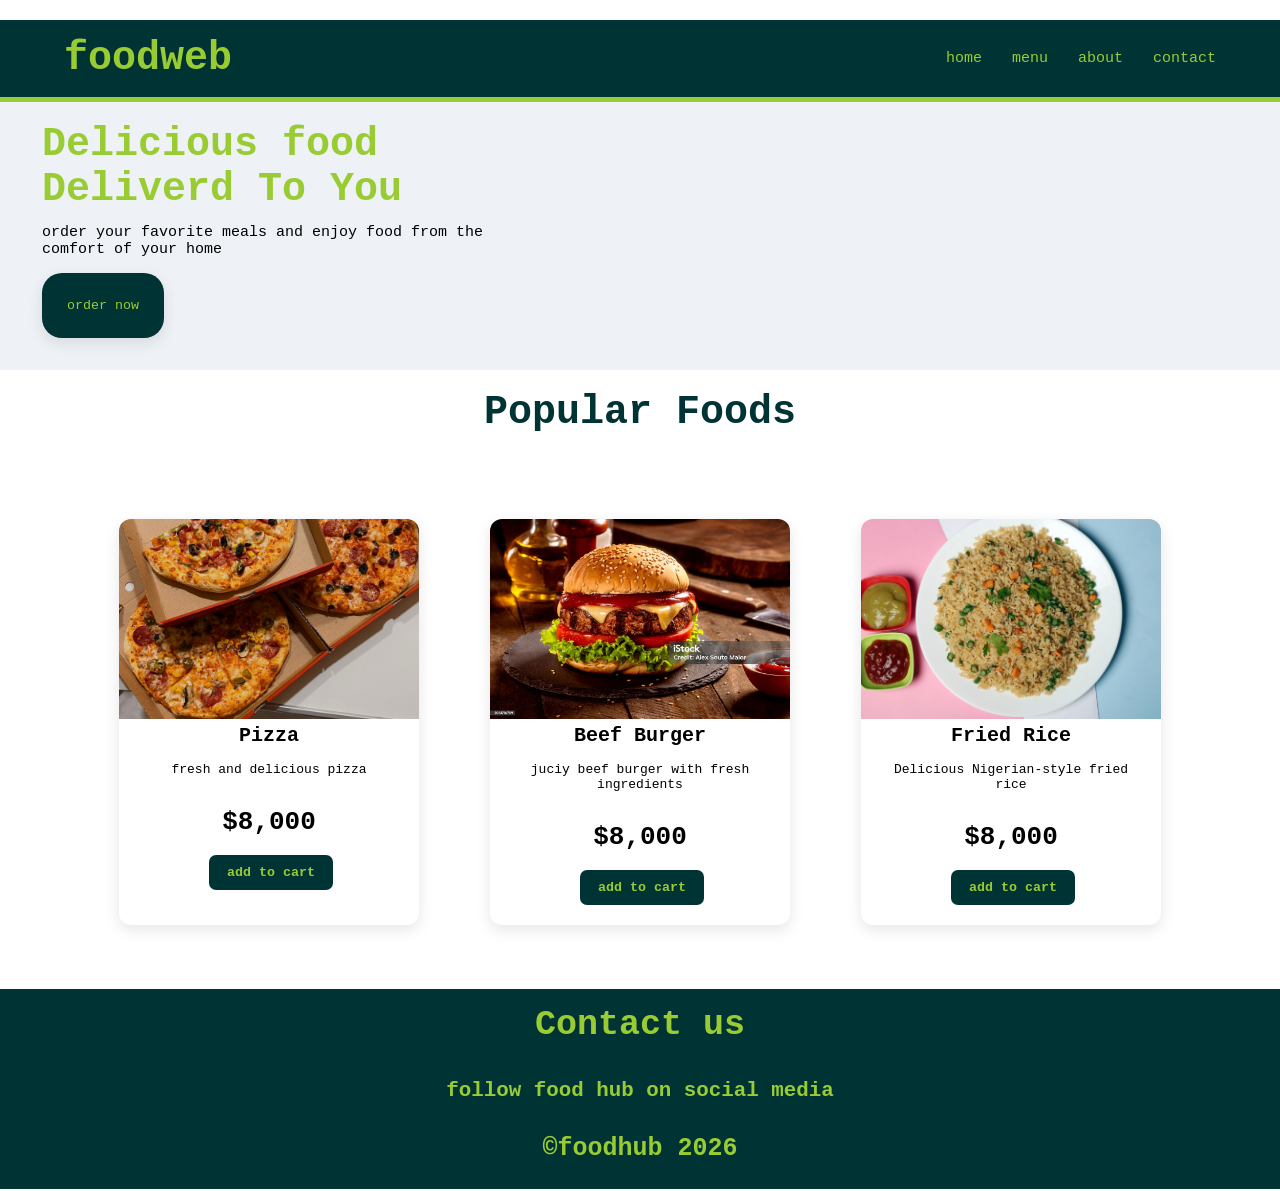
<file: foodwebsite/index.html>
<!DOCTYPE html>
<html lang="en">
<head>
    <meta charset="UTF-8">
    <meta name="viewport" content="width=device-width, initial-scale=1.0">
    <title>foodweb</title>
    <link rel="stylesheet" href="style.css">
</head>
<body>
    <!-- navigation bar--> 
    <header class="nav">
        <h1 class="logo">foodweb</h1>
<nav class="nav-links">
    <a href="index.html">home</a>
    <a href="menu.html">menu</a>
    <a href="about.html">about</a>
    <a href="contact.html">contact</a>
</nav>
    </header>
    <!-- body content-->
    <main>
        <!--one sectin introduction-->
        <section class="section">
<section class="intro">
    <p class="p1">Delicious food <br>
        Deliverd To You 
    </p>
</section>
<!--second section introduction-->
<section class="intro1">
    <p class="p2">
    order your favorite meals and enjoy food from the <br>
    comfort of your home
    </p>
    <!--order button-->
    <button class="btn"> 
    order now
</button>
</section>
        </section>
<!--popular section-->
<h2>Popular Foods</h2> 
<!--card one -->
<section class="pop">
<section class="intro2">
        <div>
            <img src="images/pizza.jpg" alt="this is pizza"   height="200px" loading="lazy">
            <h3>Pizza</h3>
            <p class="p3">fresh and delicious pizza</p>
            <p class="p4">$8,000</p>
            <button class="btn1">add to cart</button>
        </div>
</section>
<!--card two -->
<section class="intro2">
        <div>
            <img src="images/burger.jpg" alt="this is Burger" height="200px" loading="lazy">
            <h3>Beef Burger</h3>
            <p class="p3">juciy beef burger with fresh 
                <br> ingredients</p>
            <p class="p4">$8,000</p>
            <button class="btn1">add to cart</button>
        </div>
</section>
<!--card three -->
     <section class="intro2">
        <div>
            <img src="images/Fried Rice.jpg" alt="this is Fried Rice" height="200px" loading="lazy">
            <h3>Fried Rice</h3>
            <p class="p3">Delicious Nigerian-style fried rice</p>
            <p class="p4">$8,000</p>
            <button class="btn1">add to cart</button>
        </div>
    </section>
    
</section>
    </main>
    <!--footer section -->
    <footer>
        <div class="hola">
            <h1>Contact us</h1>
            <p class="p3"><small>follow food hub on social media </small></p>
            <div class="hola1">
&copy;<b>foodhub 2026</b>
        </div>
</div>
    </footer>
</body>
</html>
</file>
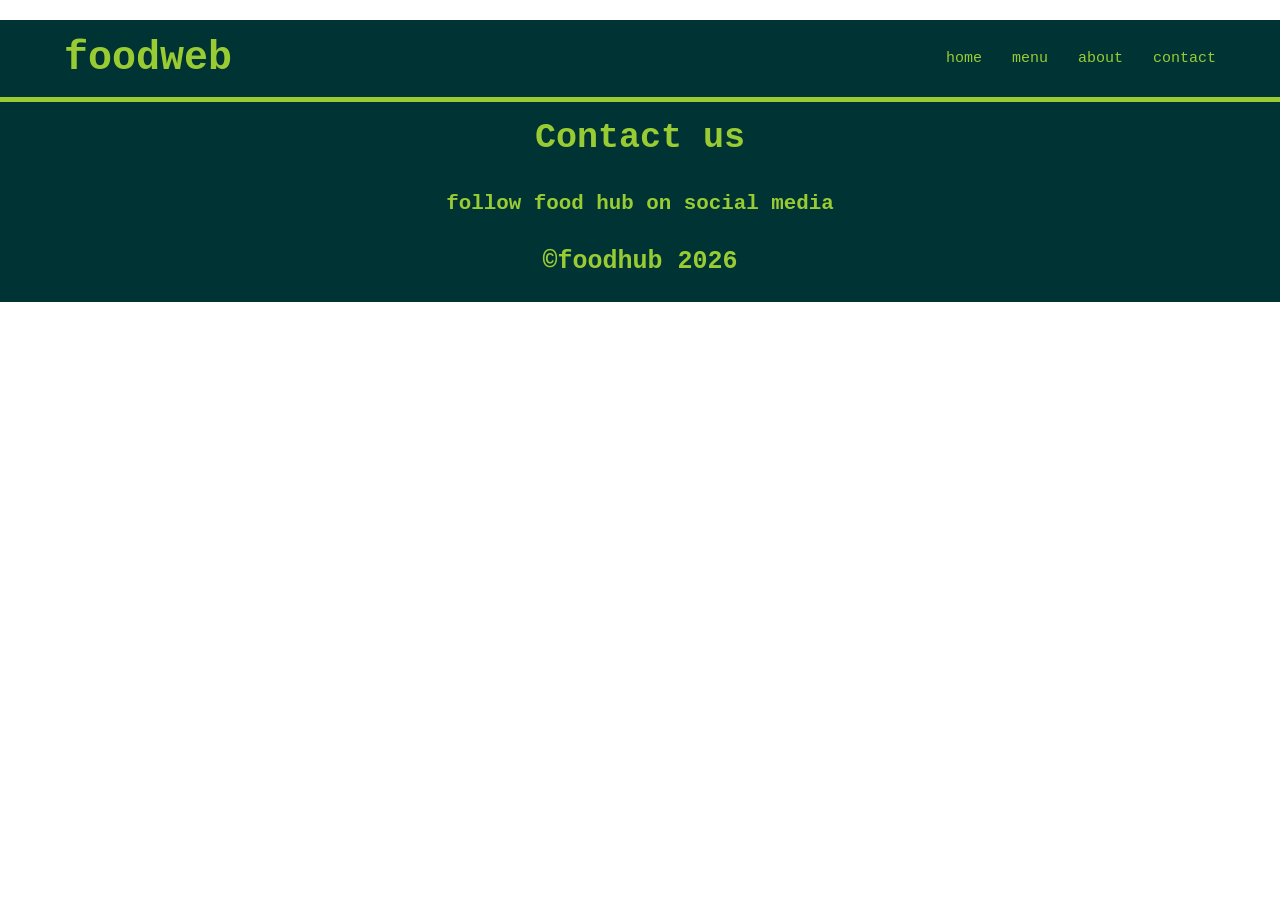
<file: foodwebsite/about.html>
<!DOCTYPE html>
<html lang="en">
<head>
    <meta charset="UTF-8">
    <meta name="viewport" content="width=device-width, initial-scale=1.0">
    <title>about page</title>
    <link rel="stylesheet" href="style.css">
</head>
<body>
     <!-- navigation bar--> 
    <header class="nav">
        <h1 class="logo">foodweb</h1>
<nav class="nav-links">
    <a href="index.html">home</a>
    <a href="menu.html">menu</a>
    <a href="about.html">about</a>
    <a href="contact.html">contact</a>
</nav>
    </header>
    <main>

    </main>
     <!--footer section -->
    <footer>
        <div class="hola">
            <h1>Contact us</h1>
            <p class="p3"><small>follow food hub on social media </small></p>
            <div class="hola1">
&copy;<b>foodhub 2026</b>
        </div>
</div>
    </footer>
</body>
</html>
</file>
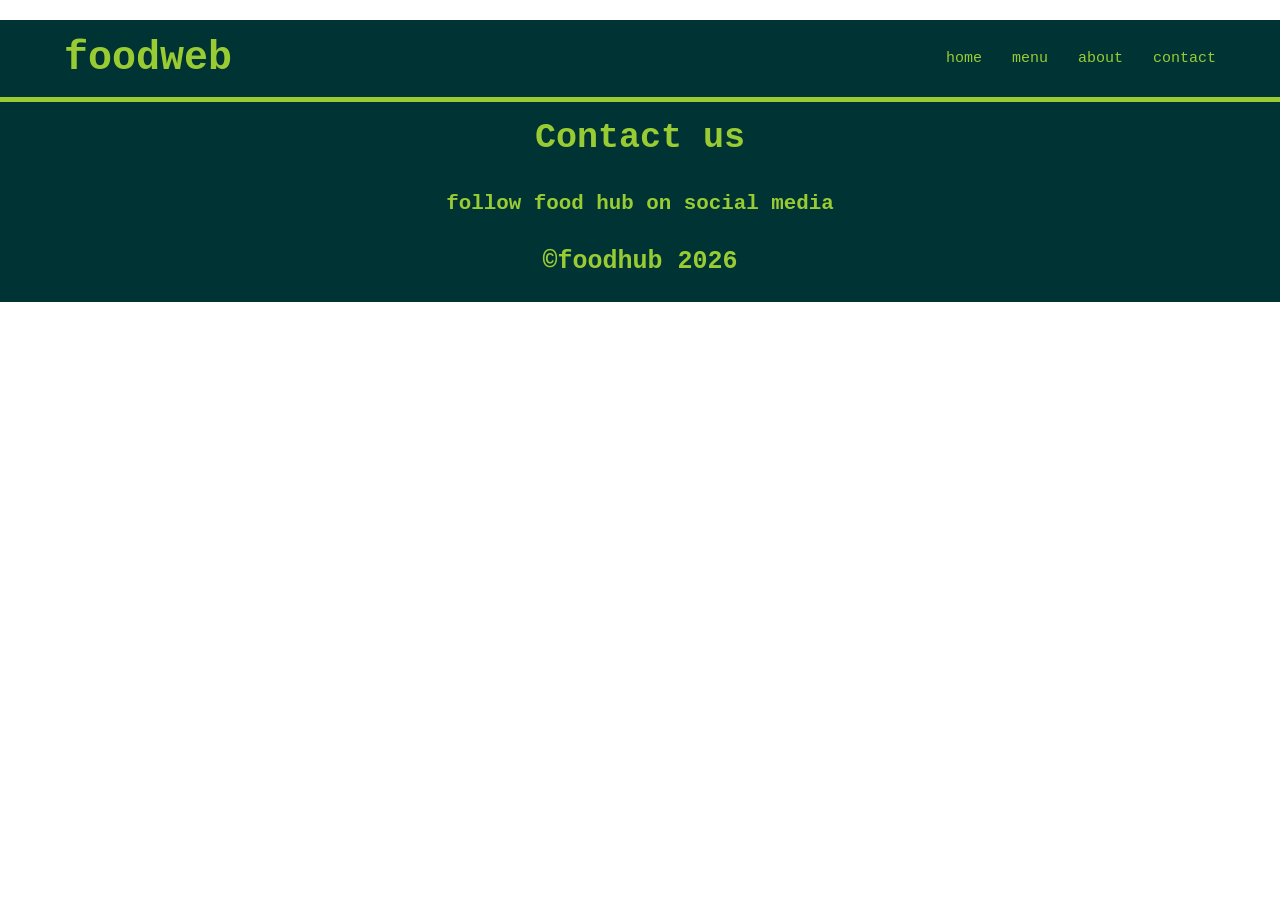
<file: foodwebsite/contact.html>
<!DOCTYPE html>
<html lang="en">
<head>
    <meta charset="UTF-8">
    <meta name="viewport" content="width=device-width, initial-scale=1.0">
    <title>contact page</title>
    <link rel="stylesheet" href="style.css">
</head>
<body>
    <!-- navigation bar--> 
    <header class="nav">
        <h1 class="logo">foodweb</h1>
<nav class="nav-links">
    <a href="index.html">home</a>
    <a href="menu.html">menu</a>
    <a href="about.html">about</a>
    <a href="contact.html">contact</a>
</nav>
    </header> 
    <main>

    </main>
     <!--footer section -->
    <footer>
        <div class="hola">
            <h1>Contact us</h1>
            <p class="p3"><small>follow food hub on social media </small></p>
            <div class="hola1">
&copy;<b>foodhub 2026</b>
        </div>
</div>
    </footer>
</body>
</html>
</file>
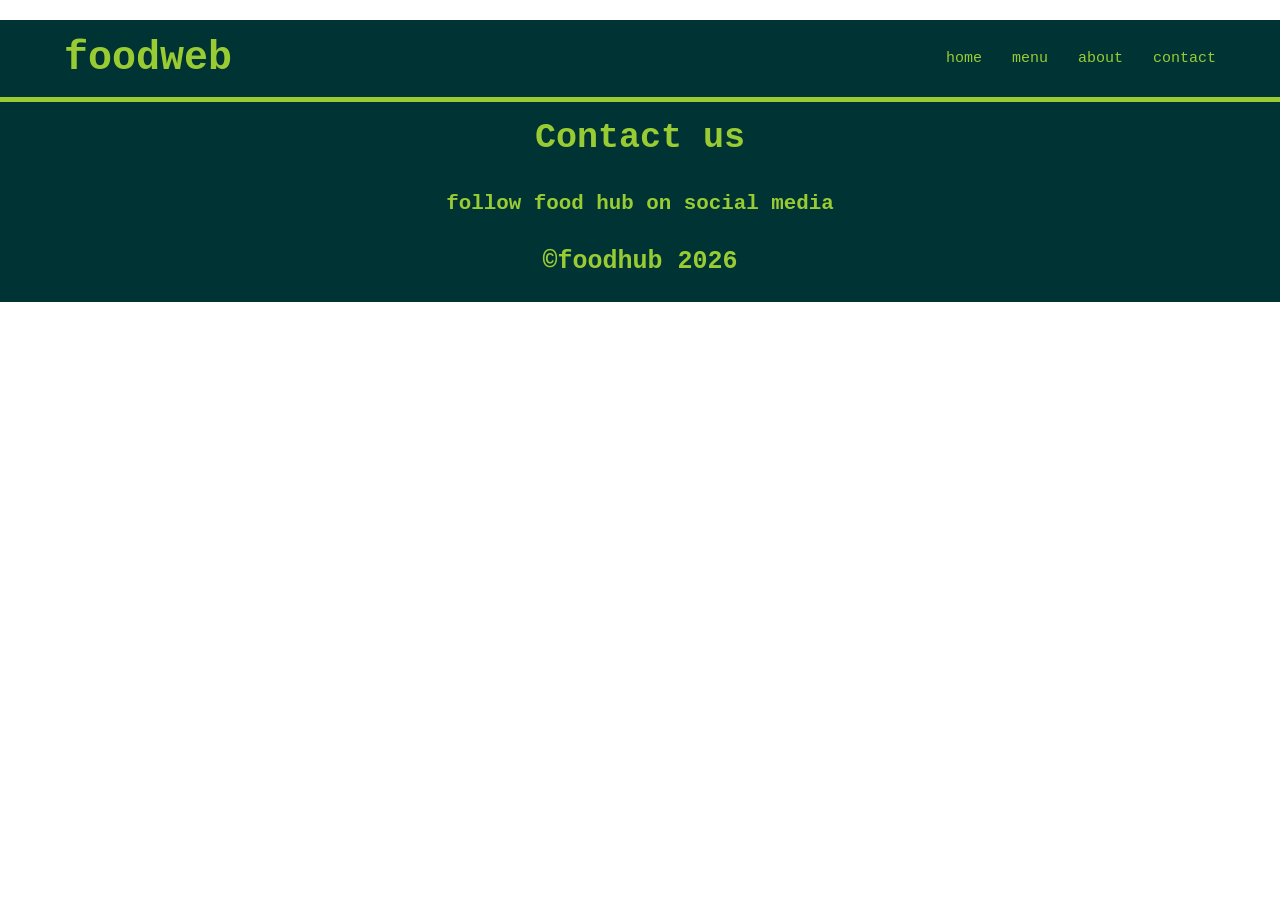
<file: foodwebsite/menu.html>
<!DOCTYPE html>
<html lang="en">
<head>
    <meta charset="UTF-8">
    <meta name="viewport" content="width=device-width, initial-scale=1.0">
    <title>menu page</title>
    <link rel="stylesheet" href="style.css">
</head>
<body>
     <!-- navigation bar--> 
    <header class="nav">
        <h1 class="logo">foodweb</h1>
<nav class="nav-links">
    <a href="index.html">home</a>
    <a href="menu.html">menu</a>
    <a href="about.html">about</a>
    <a href="contact.html">contact</a>
</nav>
    </header>
    <main>

    </main>
     <!--footer section -->
    <footer>
        <div class="hola">
            <h1>Contact us</h1>
            <p class="p3"><small>follow food hub on social media </small></p>
            <div class="hola1">
&copy;<b>foodhub 2026</b>
        </div>
</div>
    </footer>
</body>
</html>
</file>
<file: foodwebsite/style.css>
*{
    margin: 0;
    padding: 0;
    box-sizing: border-box;
    font-family: 'Courier New', Courier, monospace;
}

.nav{
    display: flex;
    align-items: center;
    justify-content: space-between;
    padding: 16px 5%;
    background: #003333;
    margin-top: 20px;
    border-bottom: 5px solid #99cc33;
}
.html{
    scroll-behavior: smooth;
}

.logo{
    font-size: 40px;
    color: #99cc33;
}

.nav .nav-links{
    display: flex;
    gap: 30px;
}

.nav .nav-links a{
    font-size:  15px;
    color: #99cc33;
    text-decoration: none;
}

.nav .nav-links a:hover{
    cursor: pointer;
    color: #d3f78a;
    font: 18px;
    transition: 0.5s ease;
}

.section{
    background: #eef2f7;
    padding: 20px 30px;

}

.intro{
    margin-left: 12px;
}

.intro .p1{
    font-size: 40px;
    font-weight: 600;
    color: #99cc33;
}

.intro1{
    margin: 12px;
}

.intro1 .p2{
    font-size: 15px;
    font-family: monospace;
    margin-bottom: 15px;
}

.intro1 .btn{
    padding: 25px;
    background: #003333;
    color: #99cc33;
    border: none;
    border-radius: 20px;
     box-shadow: 0 5px 15px rgba(0, 0, 0, 0.1);
}

.intro1 .btn:hover{
    cursor: pointer;
background: #99cc33;
color: #003333;
transition: 0.5s ease-in;
font-size: 20px;
transform: translateY(-8px);
}
 
h2{
    font-size:40px ;
    text-align: center;
    padding: 20px;
    color: #003333;
}

.pop{
   display: flex;
   justify-content: space-evenly;
   /* grid-template-columns: repeat(auto-fit,minmax(250px, 1fr)); */
   grid-gap:1em;
   padding: 5%;
   
}

h3{
    font-size: 20px;
    text-align: center;
    text-decoration: none;
}

.intro2{
    width: 300px;
    background-color: white;
    border-radius: 12px;
    overflow: hidden;
    box-shadow: 0 5px 15px rgba(0, 0, 0, 0.1);
    padding-bottom: 20px;
    transition: transform 0.3s;
}

.intro2:hover{
    transform: translateY(-8px);
}

.intro2 img{
    width: 100%;
    height: 200px;
    object-fit: cover;
}


.intro2 .p3{
font-size: 1em;
padding: 15px;
text-align: center;
font-family: monospace;
}

.intro2 .p4{
font-size: 2em;
padding: 15px;
text-align: center;
font-family: monospace;
margin-bottom: 3px;
font-weight: 600;
}

.intro2 .btn1{
    margin-left: 90px;
     padding: 10px 18px;
    background: #003333;
    color: #99cc33;
    border: none;
    border-radius: 7px;
    cursor: pointer;
    font-weight: bold;
}

.intro2 .btn1:hover{
background: #99cc33;
color: #003333;
}

footer{
    width: 100%;
    background: #003333;
    padding: 16px 5%;
}

.hola{
    align-items: center;
    text-align: center;
}

.hola h1{
    color: #99cc33;
    font-size: 35px;
    margin-bottom: 30px;
    font-weight: 800;
}

.hola .p3{
    color: #99cc33;
    font-size: 25px;
    margin-bottom: 30px;
    font-weight: 600;
}

.hola .hola1{
    color: #99cc33;
    font-size: 25px;
    font-weight: 600;
    margin-bottom: 10px;
}
</file>
